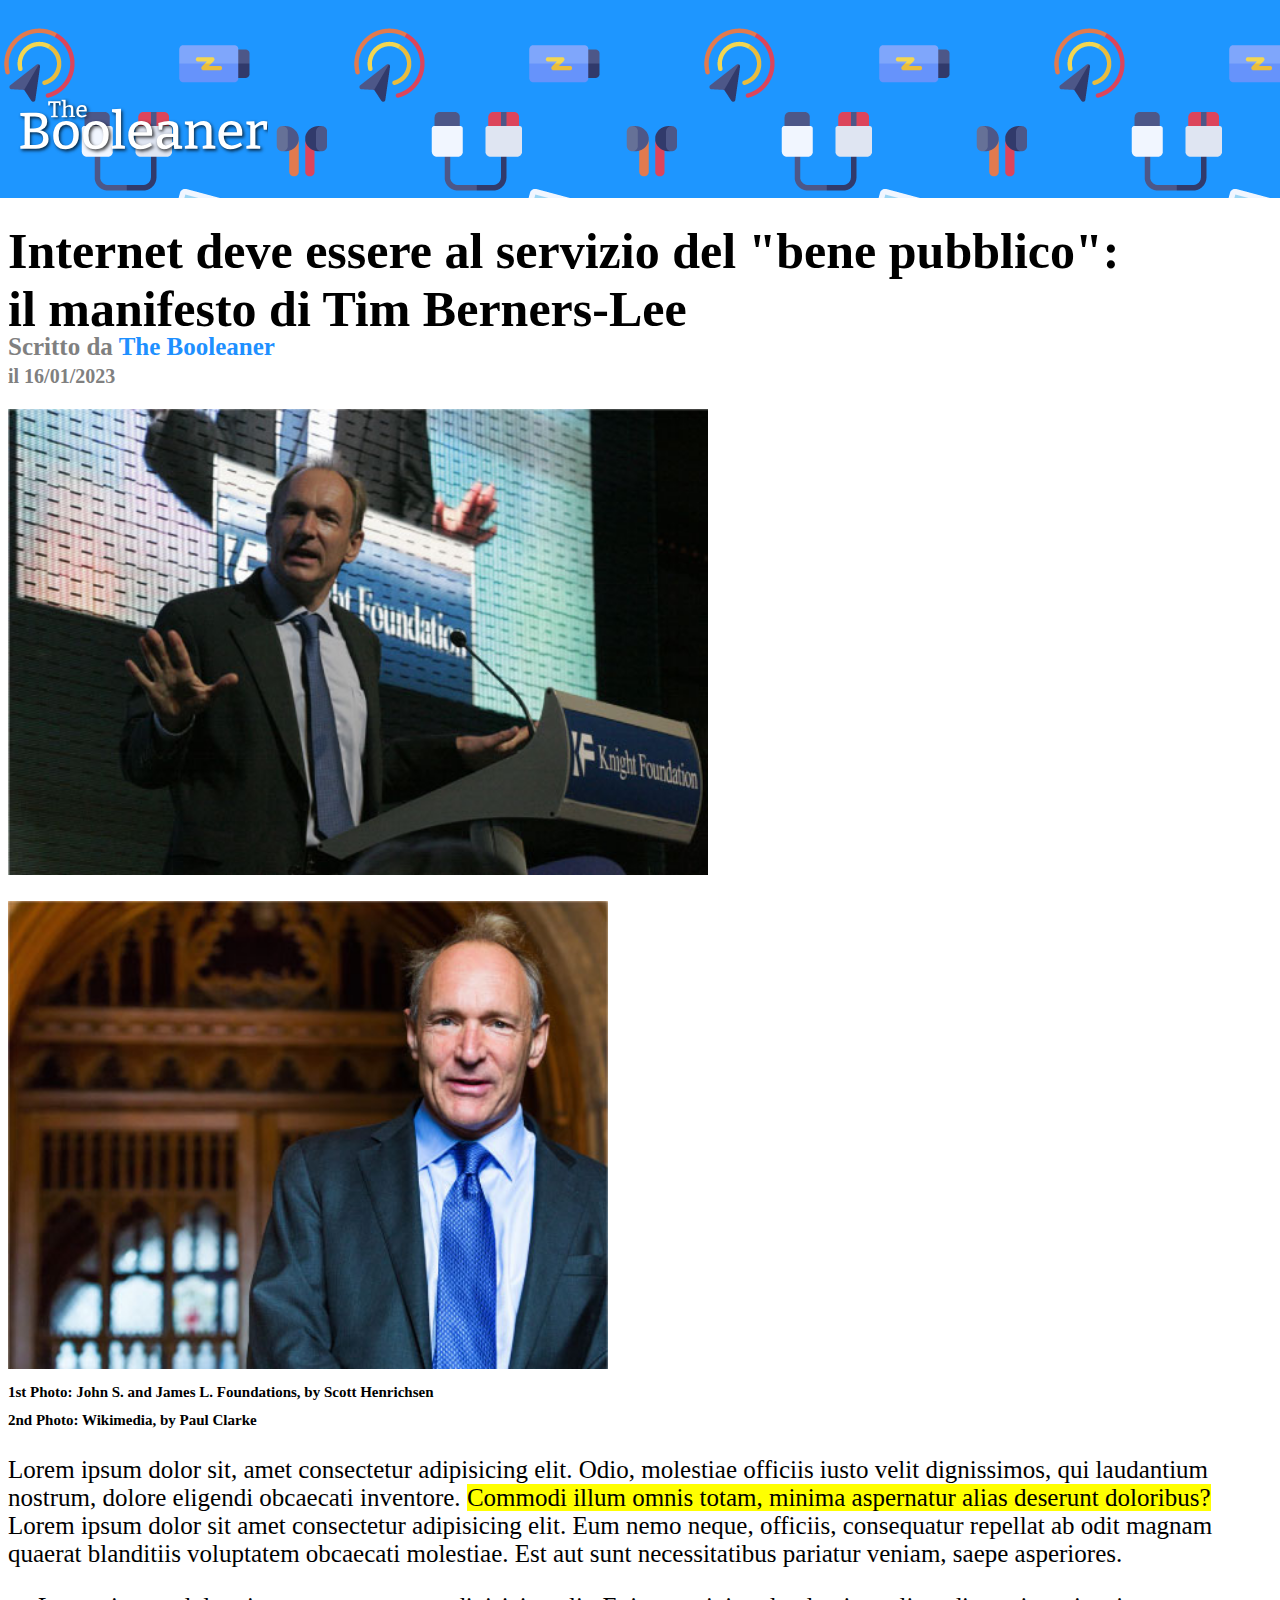
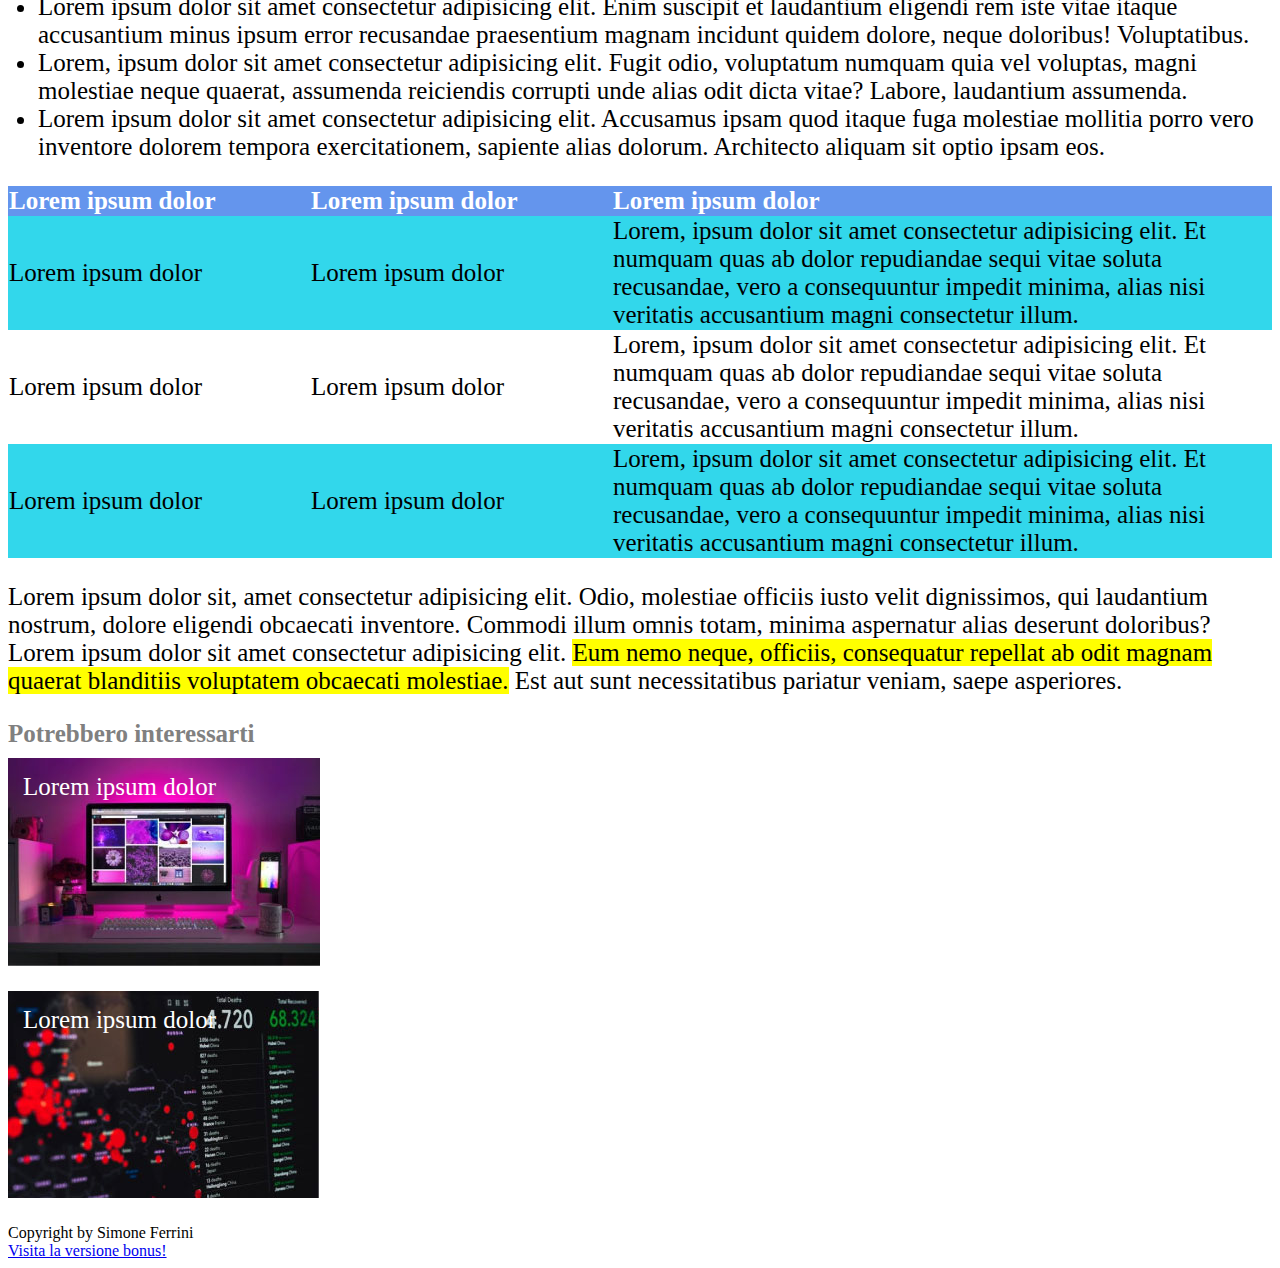
<file: index.html>
<!DOCTYPE html>
<html lang="it">
<head>
    <meta charset="UTF-8">
    <meta http-equiv="X-UA-Compatible" content="IE=edge">
    <meta name="viewport" content="width=device-width, initial-scale=1.0">
    <title>The Booleaner</title>
    <link rel="stylesheet" href="css/style.css">
</head>
<body>
    <header>
        <img src="img/logo.svg" alt="logo-booleaner" id="logo">
    </header>

    <main>
        <!--Titolo e foto-->
       <div class="grigio">
        <!--titolo-->
            <h1>
                Internet deve essere al servizio del "bene pubblico": il manifesto di Tim Berners-Lee
            </h1>
            <!--/titolo-->

            <!--info-->
            Scritto da 
            <span class="azzurro">The Booleaner</span> <br>
            <span id="data">il 16/01/2023</span> <br>
            <!--/info-->

            <!--immagini e commento-->
            <img src="img/tim-1.jpg" alt="tim berners-lee picture" id="img1">
            <img src="img/tim-2.jpg" alt="tim berners-lee picture" id="img2">
            <br>
            <span class="foto">1st Photo: John S. and James L. Foundations, by Scott Henrichsen</span><br>
            <span class="foto">2nd Photo: Wikimedia, by Paul Clarke</span>
            <!--/immagini e commento-->
                    
        </div>
        <!--titolo e foto-->

        <!--paragrafo lorem-->
        <div>
            <p class="dim-char">Lorem ipsum dolor sit, amet consectetur adipisicing elit. Odio, molestiae officiis iusto velit dignissimos, qui laudantium nostrum, dolore eligendi obcaecati inventore. <span class="evidenziatore">Commodi illum omnis totam, minima aspernatur alias deserunt doloribus?</span> Lorem ipsum dolor sit amet consectetur adipisicing elit. Eum nemo neque, officiis, consequatur repellat ab odit magnam quaerat blanditiis voluptatem obcaecati molestiae. Est aut sunt necessitatibus pariatur veniam, saepe asperiores.</p>
        </div>
        <!--/paragrafo lorem-->

        <!--list non ordinata-->
        <div>
            <ul id="lista" class="dim-char">
                <li>Lorem ipsum dolor sit amet consectetur adipisicing elit. Enim suscipit et laudantium eligendi rem iste vitae itaque accusantium minus ipsum error recusandae praesentium magnam incidunt quidem dolore, neque doloribus! Voluptatibus.</li>
                <li>Lorem, ipsum dolor sit amet consectetur adipisicing elit. Fugit odio, voluptatum numquam quia vel voluptas, magni molestiae neque quaerat, assumenda reiciendis corrupti unde alias odit dicta vitae? Labore, laudantium assumenda.</li>
                <li>Lorem ipsum dolor sit amet consectetur adipisicing elit. Accusamus ipsam quod itaque fuga molestiae mollitia porro vero inventore dolorem tempora exercitationem, sapiente alias dolorum. Architecto aliquam sit optio ipsam eos.</li>
            </ul>
        </div>
        <!--/list non ordinata-->

        <!--tabella-->
        <div>
            <table class="dim-char">
                <thead>
                    <tr>
                        <th class="dim-celle">Lorem ipsum dolor</th>
                        <th class="dim-celle">Lorem ipsum dolor</th>
                        <th>Lorem ipsum dolor</th>
                    </tr>
                </thead>
                
                <tbody>
                    <tr class="back-celeste">
                        <td>Lorem ipsum dolor</td>
                        <td>Lorem ipsum dolor</td>
                        <td>Lorem, ipsum dolor sit amet consectetur adipisicing elit. Et numquam quas ab dolor repudiandae sequi vitae soluta recusandae, vero a consequuntur impedit minima, alias nisi veritatis accusantium magni consectetur illum.</td>
                    </tr>
                    
                    <tr>
                        <td>Lorem ipsum dolor</td>
                        <td>Lorem ipsum dolor</td>
                        <td>Lorem, ipsum dolor sit amet consectetur adipisicing elit. Et numquam quas ab dolor repudiandae sequi vitae soluta recusandae, vero a consequuntur impedit minima, alias nisi veritatis accusantium magni consectetur illum.</td>
                    </tr>

                    <tr class="back-celeste">
                        <td>Lorem ipsum dolor</td>
                        <td>Lorem ipsum dolor</td>
                        <td>Lorem, ipsum dolor sit amet consectetur adipisicing elit. Et numquam quas ab dolor repudiandae sequi vitae soluta recusandae, vero a consequuntur impedit minima, alias nisi veritatis accusantium magni consectetur illum.</td>
                    </tr>

                </tbody>

            </table>
        </div>
        <!--/tabella-->

        <!--paragrafo lorem2-->
        <div>
            <p class="dim-char">Lorem ipsum dolor sit, amet consectetur adipisicing elit. Odio, molestiae officiis iusto velit dignissimos, qui laudantium nostrum, dolore eligendi obcaecati inventore. Commodi illum omnis totam, minima aspernatur alias deserunt doloribus? Lorem ipsum dolor sit amet consectetur adipisicing elit. <span class="evidenziatore">Eum nemo neque, officiis, consequatur repellat ab odit magnam quaerat blanditiis voluptatem obcaecati molestiae.</span> Est aut sunt necessitatibus pariatur veniam, saepe asperiores.</p>
        </div>
        <!--/paragrafo lorem2-->

    </main>
    
    <!--pubblicità e copyright-->
    <footer>
            <span class="grigio">Potrebbero interessarti</span>
            <div id="adv1">
               Lorem ipsum dolor
            </div>

            <div id="adv2">
                Lorem ipsum dolor 
            </div>

            Copyright by Simone Ferrini <br>
            <a href="bonus/index-bonus.html">Visita la versione bonus!</a>

    </footer>
    <!--/pubblicità e copyright-->

</body>
</html>
<!--commento x i tutor, so che ancora non abbiamo visto i link, ma ne ho approfittato per "navigare" fra la versione base e quella bonus, piuttosto che caricarne due-->
</file>
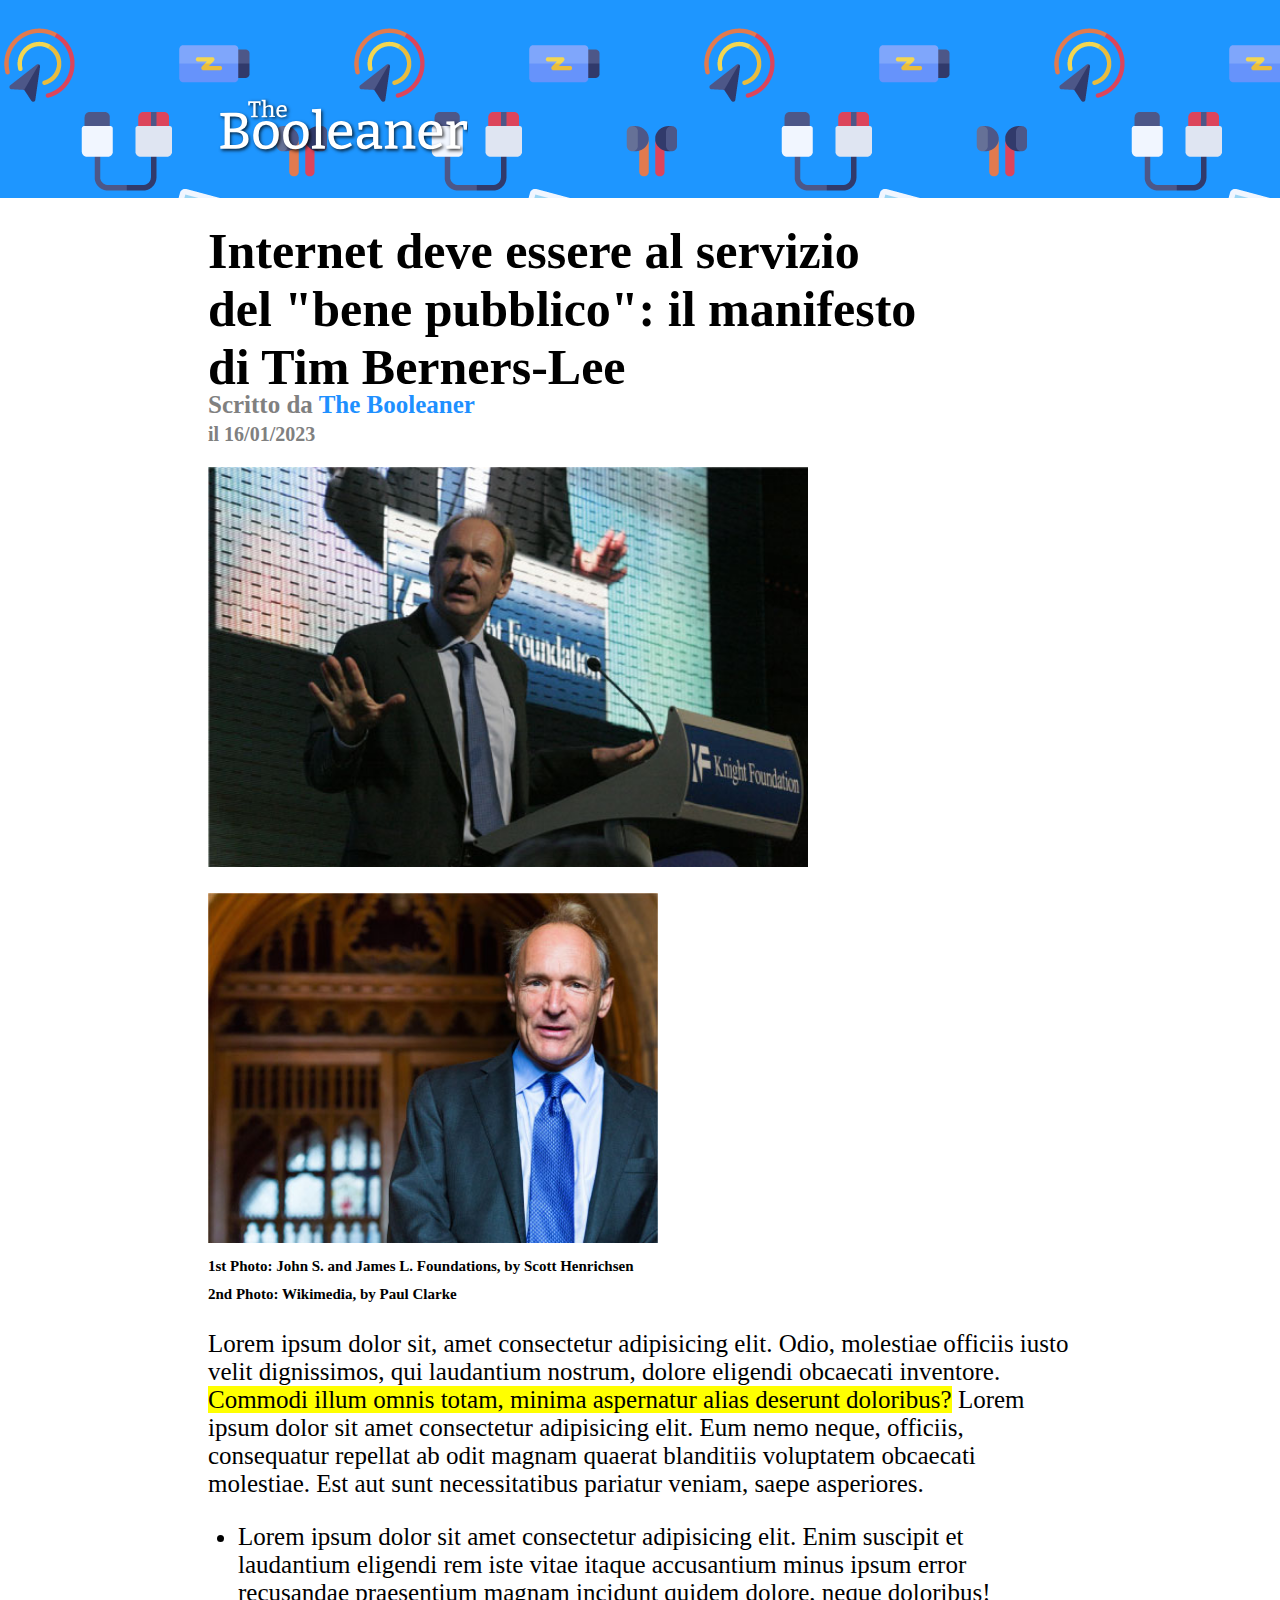
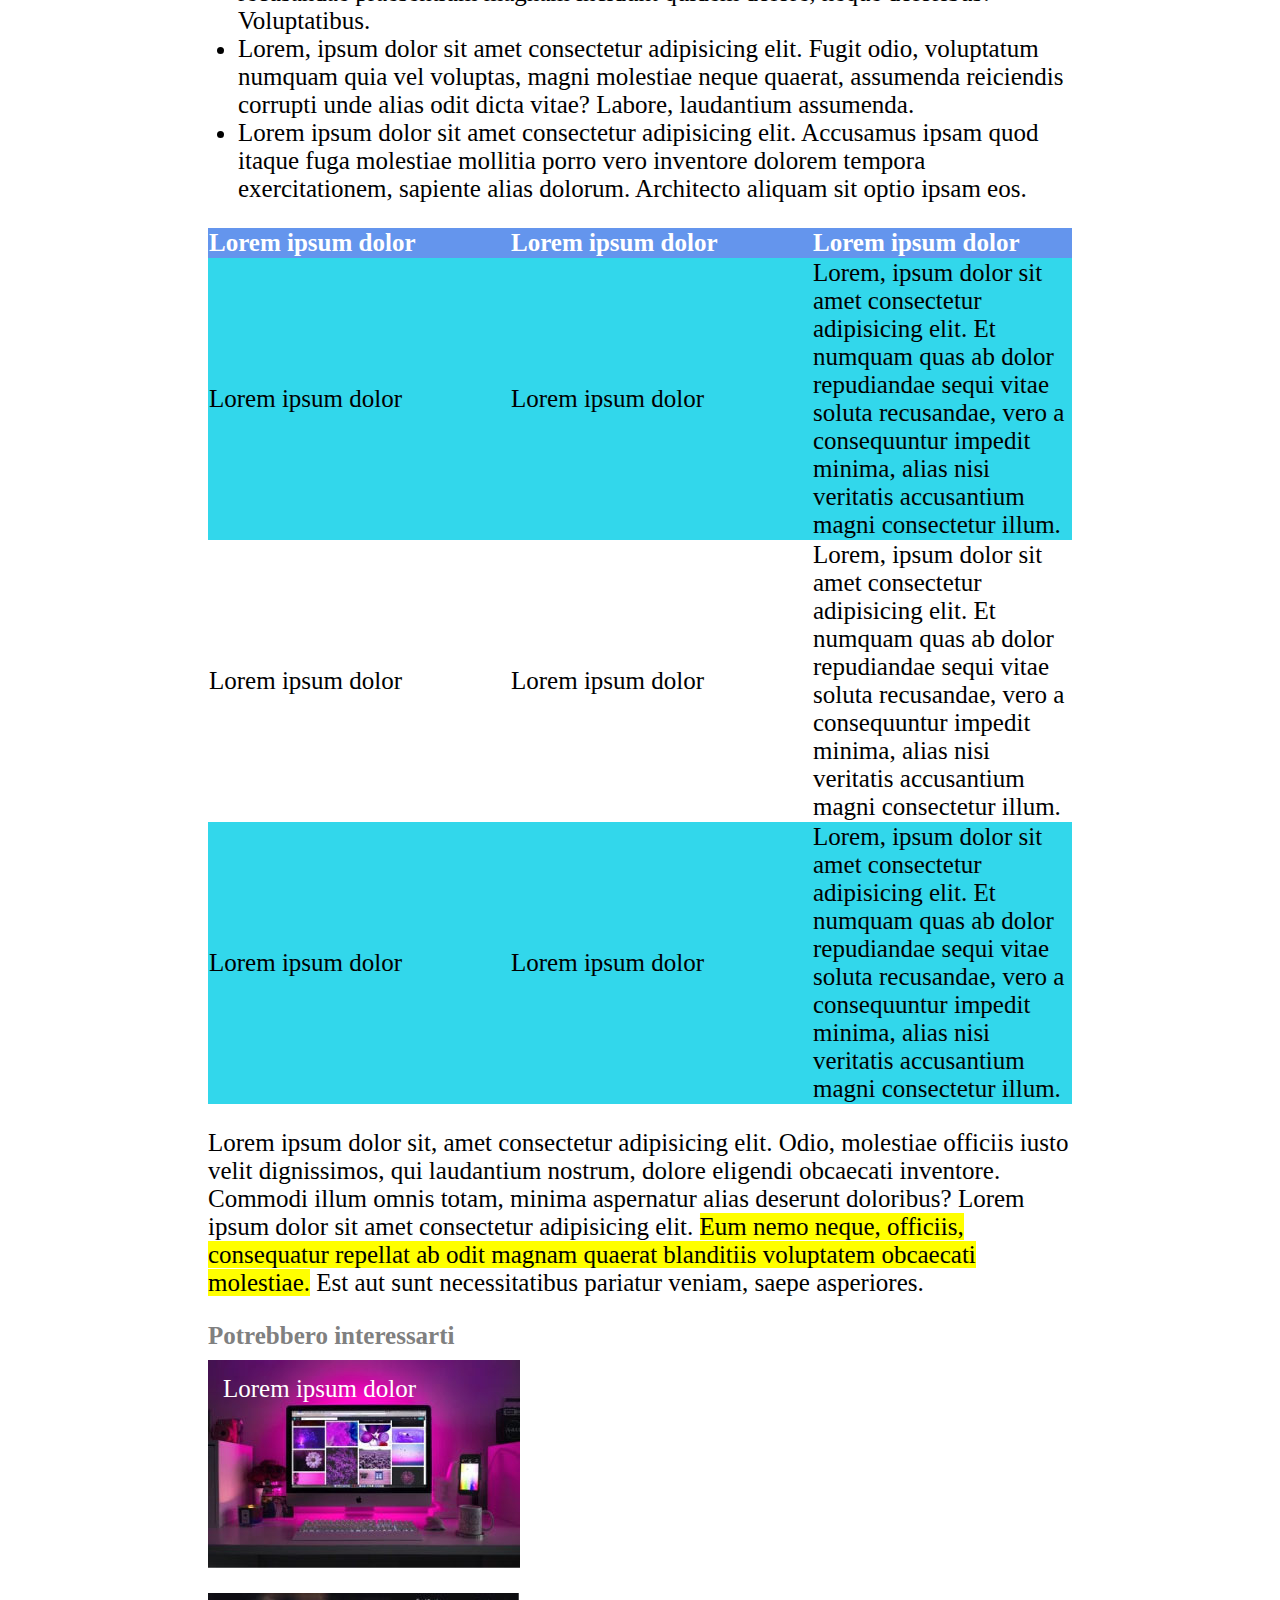
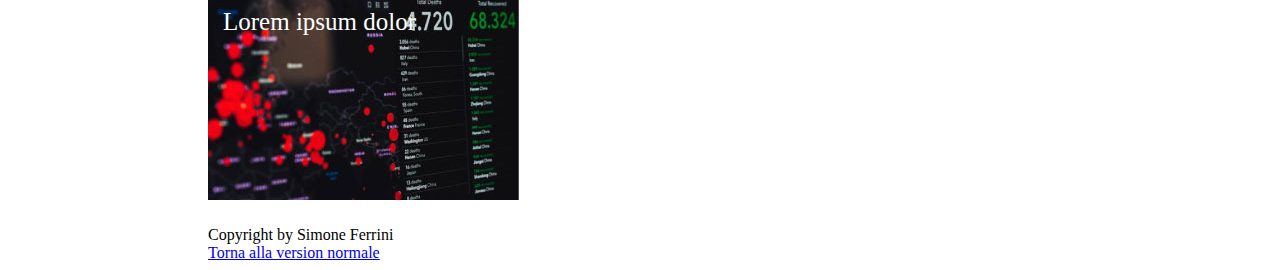
<file: bonus/index-bonus.html>
<!DOCTYPE html>
<html lang="it">
<head>
    <meta charset="UTF-8">
    <meta http-equiv="X-UA-Compatible" content="IE=edge">
    <meta name="viewport" content="width=device-width, initial-scale=1.0">
    <title>The Booleaner bonus</title>
    <link rel="stylesheet" href="css/style-bonus.css">
</head>
<body>
    <header>
        <img src="img/logo.svg" alt="logo-booleaner" id="logo" class="bonus">
    </header>

    <main class="bonus">
        <!--Titolo e foto-->
       <div class="grigio">
        <!--titolo-->
            <h1>
                Internet deve essere al servizio del "bene pubblico": il manifesto di Tim Berners-Lee
            </h1>
            <!--/titolo-->

            <!--info-->
            Scritto da 
            <span class="azzurro">The Booleaner</span> <br>
            <span id="data">il 16/01/2023</span> <br>
            <!--/info-->

            <!--immagini e commento-->
            <img src="img/tim-1.jpg" alt="tim berners-lee picture" id="img1">
            <img src="img/tim-2.jpg" alt="tim berners-lee picture" id="img2">
            <br>
            <span class="foto">1st Photo: John S. and James L. Foundations, by Scott Henrichsen</span><br>
            <span class="foto">2nd Photo: Wikimedia, by Paul Clarke</span>
            <!--/immagini e commento-->
                    
        </div>
        <!--titolo e foto-->

        <!--paragrafo lorem-->
        <div>
            <p class="dim-char">Lorem ipsum dolor sit, amet consectetur adipisicing elit. Odio, molestiae officiis iusto velit dignissimos, qui laudantium nostrum, dolore eligendi obcaecati inventore. <span class="evidenziatore">Commodi illum omnis totam, minima aspernatur alias deserunt doloribus?</span> Lorem ipsum dolor sit amet consectetur adipisicing elit. Eum nemo neque, officiis, consequatur repellat ab odit magnam quaerat blanditiis voluptatem obcaecati molestiae. Est aut sunt necessitatibus pariatur veniam, saepe asperiores.</p>
        </div>
        <!--/paragrafo lorem-->

        <!--list non ordinata-->
        <div>
            <ul id="lista" class="dim-char">
                <li>Lorem ipsum dolor sit amet consectetur adipisicing elit. Enim suscipit et laudantium eligendi rem iste vitae itaque accusantium minus ipsum error recusandae praesentium magnam incidunt quidem dolore, neque doloribus! Voluptatibus.</li>
                <li>Lorem, ipsum dolor sit amet consectetur adipisicing elit. Fugit odio, voluptatum numquam quia vel voluptas, magni molestiae neque quaerat, assumenda reiciendis corrupti unde alias odit dicta vitae? Labore, laudantium assumenda.</li>
                <li>Lorem ipsum dolor sit amet consectetur adipisicing elit. Accusamus ipsam quod itaque fuga molestiae mollitia porro vero inventore dolorem tempora exercitationem, sapiente alias dolorum. Architecto aliquam sit optio ipsam eos.</li>
            </ul>
        </div>
        <!--/list non ordinata-->

        <!--tabella-->
        <div>
            <table class="dim-char">
                <thead>
                    <tr>
                        <th class="dim-celle">Lorem ipsum dolor</th>
                        <th class="dim-celle">Lorem ipsum dolor</th>
                        <th>Lorem ipsum dolor</th>
                    </tr>
                </thead>
                
                <tbody>
                    <tr class="back-celeste">
                        <td>Lorem ipsum dolor</td>
                        <td>Lorem ipsum dolor</td>
                        <td>Lorem, ipsum dolor sit amet consectetur adipisicing elit. Et numquam quas ab dolor repudiandae sequi vitae soluta recusandae, vero a consequuntur impedit minima, alias nisi veritatis accusantium magni consectetur illum.</td>
                    </tr>
                    
                    <tr>
                        <td>Lorem ipsum dolor</td>
                        <td>Lorem ipsum dolor</td>
                        <td>Lorem, ipsum dolor sit amet consectetur adipisicing elit. Et numquam quas ab dolor repudiandae sequi vitae soluta recusandae, vero a consequuntur impedit minima, alias nisi veritatis accusantium magni consectetur illum.</td>
                    </tr>

                    <tr class="back-celeste">
                        <td>Lorem ipsum dolor</td>
                        <td>Lorem ipsum dolor</td>
                        <td>Lorem, ipsum dolor sit amet consectetur adipisicing elit. Et numquam quas ab dolor repudiandae sequi vitae soluta recusandae, vero a consequuntur impedit minima, alias nisi veritatis accusantium magni consectetur illum.</td>
                    </tr>

                </tbody>

            </table>
        </div>
        <!--/tabella-->

        <!--paragrafo lorem2-->
        <div>
            <p class="dim-char">Lorem ipsum dolor sit, amet consectetur adipisicing elit. Odio, molestiae officiis iusto velit dignissimos, qui laudantium nostrum, dolore eligendi obcaecati inventore. Commodi illum omnis totam, minima aspernatur alias deserunt doloribus? Lorem ipsum dolor sit amet consectetur adipisicing elit. <span class="evidenziatore">Eum nemo neque, officiis, consequatur repellat ab odit magnam quaerat blanditiis voluptatem obcaecati molestiae.</span> Est aut sunt necessitatibus pariatur veniam, saepe asperiores.</p>
        </div>
        <!--/paragrafo lorem2-->

    </main>
    
    <!--pubblicità e copyright-->
    <footer class="bonus">
            <span class="grigio">Potrebbero interessarti</span>
            <div id="adv1">
                Lorem ipsum dolor
            </div>

            <div id="adv2">
                Lorem ipsum dolor 
            </div>

            Copyright by Simone Ferrini <br>
            <a href="../index.html">Torna alla version normale</a>

    </footer>
    <!--/pubblicità e copyright-->

</body>
</html>
</file>
<file: css/style.css>
header {
    background-color: rgb(30,150,255);
    background-image: url("../img/pattern.png");
    height: 200px;
    margin: -10px;
}

h1{
    font-size: 50px;
    margin-right: 150px;
    margin-bottom: -5px;
    color: black;
}

thead{
    background-color:cornflowerblue;
    color: white;
    text-align: left;
}

table{
    border-collapse: collapse;
}


#logo{
    max-width: 250px;
    height: auto;
    padding-top: 100px;
    padding-left: 20px;
    padding-bottom: 20px;
}

#data{
    font-size: 20px;
}

.grigio{
    color: gray;
    font-weight: bold;
    font-size: 25px;
}

.azzurro{
    color:dodgerblue;
}

#img1{
    width: 700px;
    height: auto;
    margin-top: 20px;
}

#img2{
    margin-top: 20px;
    width: 600px;
    height: auto;
}

.foto{
    color: black;
    font-size: 15px;
}

.dim-char{
    font-size: 25px;
}

.evidenziatore{
    background-color: yellow;
}

#lista{
    margin-left: -10px;
}

.dim-celle{
    width: 300px;
}

.back-celeste{
    background-color: rgb(50,215,235);
}

#adv1{
    color: white;
    font-size: 25px;
    width: 312px;
    height: 208px;
    background-image: url("../img/monitor.jpg");
    background-repeat: no-repeat;
    margin-top: 10px;
    margin-bottom: 10px;
    padding-top: 15px;
    padding-left: 15px;
}

#adv2{
    color: white;
    font-size: 25px;
    width: 312px;
    height: 208px;
    background-image: url("../img/graph.jpg");
    background-repeat: no-repeat;
    margin-top: 10px;
    margin-bottom: 10px;
    padding-top: 15px;
    padding-left: 15px;
}
</file>
<file: bonus/css/style-bonus.css>
header {
    background-color: rgb(30,150,255);
    background-image: url("../img/pattern.png");
    height: 200px;
    margin: -10px;
}

h1{
    font-size: 50px;
    margin-right: 150px;
    margin-bottom: -5px;
    color: black;
}

thead{
    background-color:cornflowerblue;
    color: white;
    text-align: left;
}

table{
    border-collapse: collapse;
}


#logo{
    max-width: 250px;
    height: auto;
    padding-top: 100px;
    padding-left: 20px;
    padding-bottom: 20px;
}

#data{
    font-size: 20px;
}

.grigio{
    color: gray;
    font-weight: bold;
    font-size: 25px;
}

.azzurro{
    color:dodgerblue;
}

#img1{
    width: 600px;
    height: auto;
    margin-top: 20px;
}

#img2{
    margin-top: 20px;
    width: 450px;
    height: auto;
}

.foto{
    color: black;
    font-size: 15px;
}

.dim-char{
    font-size: 25px;
}

.evidenziatore{
    background-color: yellow;
}

#lista{
    margin-left: -10px;
}

.dim-celle{
    width: 300px;
}

.back-celeste{
    background-color: rgb(50,215,235);
}

#adv1{
    color: white;
    font-size: 25px;
    width: 312px;
    height: 208px;
    background-image: url("../img/monitor.jpg");
    background-repeat: no-repeat;
    margin-top: 10px;
    margin-bottom: 10px;
    padding-top: 15px;
    padding-left: 15px;
}

#adv2{
    color: white;
    font-size: 25px;
    width: 312px;
    height: 208px;
    background-image: url("../img/graph.jpg");
    background-repeat: no-repeat;
    margin-top: 10px;
    margin-bottom: 10px;
    padding-top: 15px;
    padding-left: 15px;
}


.bonus{
    margin-left: 200px;
    margin-right: 200px;
}
</file>
